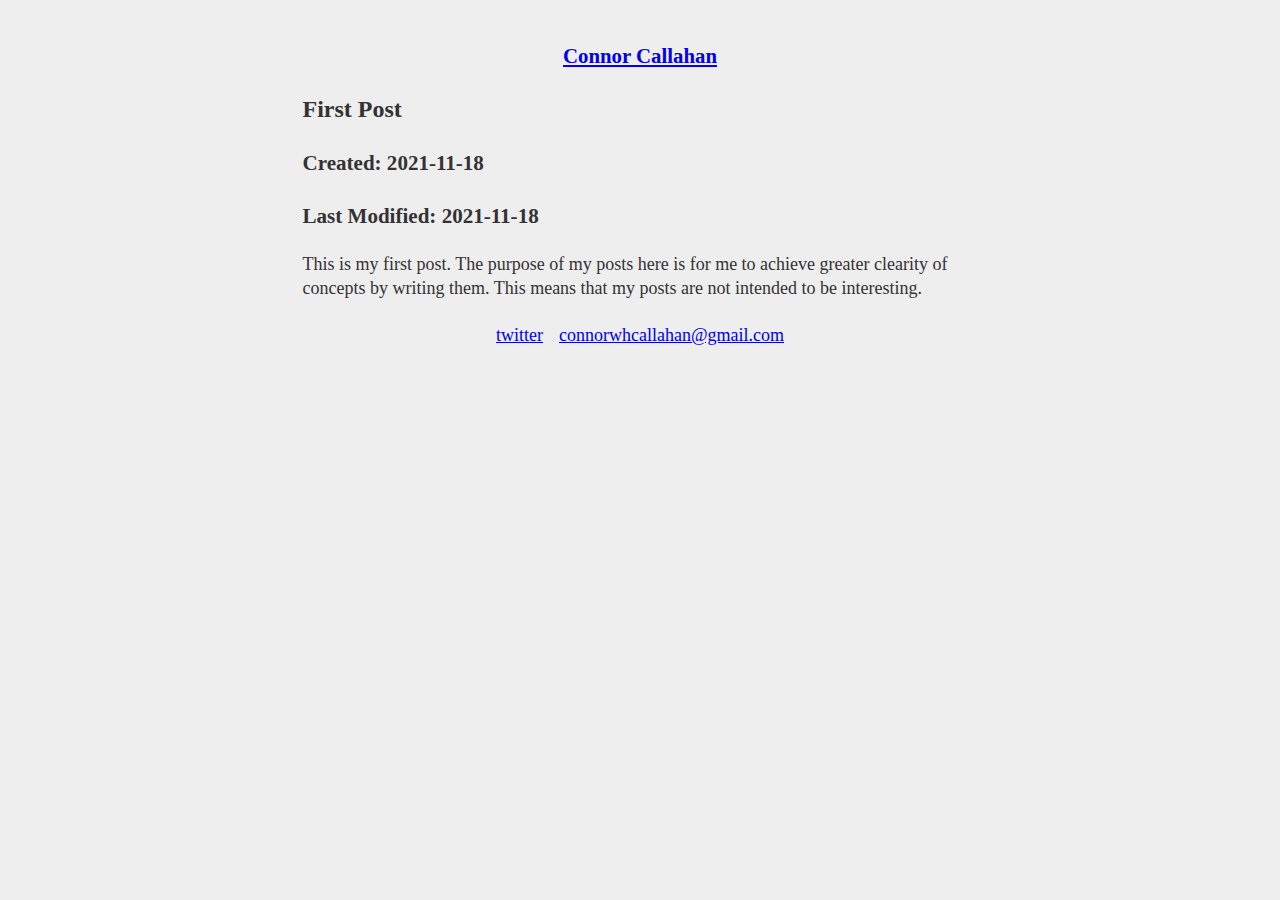
<file: first.html>
<!DOCTYPE html>
<html lang="en">

<head>
    <meta charset="UTF-8" />
    <meta http-equiv="X-UA-Compatible" content="IE=edge" />
    <meta name="viewport" content="width=device-width, initial-scale=1.0" />
    <title>Connor Callahan</title>
    <link rel="stylesheet" href="index.css" />
    <link rel="shortcut icon" href="Images/profile_pic.ico" />
    <!-- Global site tag (gtag.js) - Google Analytics -->
    <script async src="https://www.googletagmanager.com/gtag/js?id=G-M34F0V109N"></script>
    <script>
        window.dataLayer = window.dataLayer || [];

        function gtag() {
            dataLayer.push(arguments);
        }
        gtag("js", new Date());

        gtag("config", "G-M34F0V109N");
    </script>
</head>

<body>
    <nav>
        <a href="index.html">
            <h1>Connor Callahan</h1>
        </a>
    </nav>
    <section id="main-panel">
        <h2>First Post</h2>
        <section id="metadata">
            <h3>Created: 2021-11-18</h3>
            <h3>Last Modified: 2021-11-18</h3>
        </section>

        <section id="post-content">
            <p>
                This is my first post. The purpose of my posts here is for me to achieve greater clearity of concepts by writing them. This means that my posts are not intended to be interesting.
            </p>
        </section>
    </section>
    <footer>
        <p>
            <a target="_blank" href="https://twitter.com/cnnr_cllhn">twitter</a>
        </p>
        <p>
            <a target="_blank" href="mailto: connorwhcallahan@gmail.com">connorwhcallahan@gmail.com</a
        >
      </p>
    </footer>
  </body>
</html>
</file>
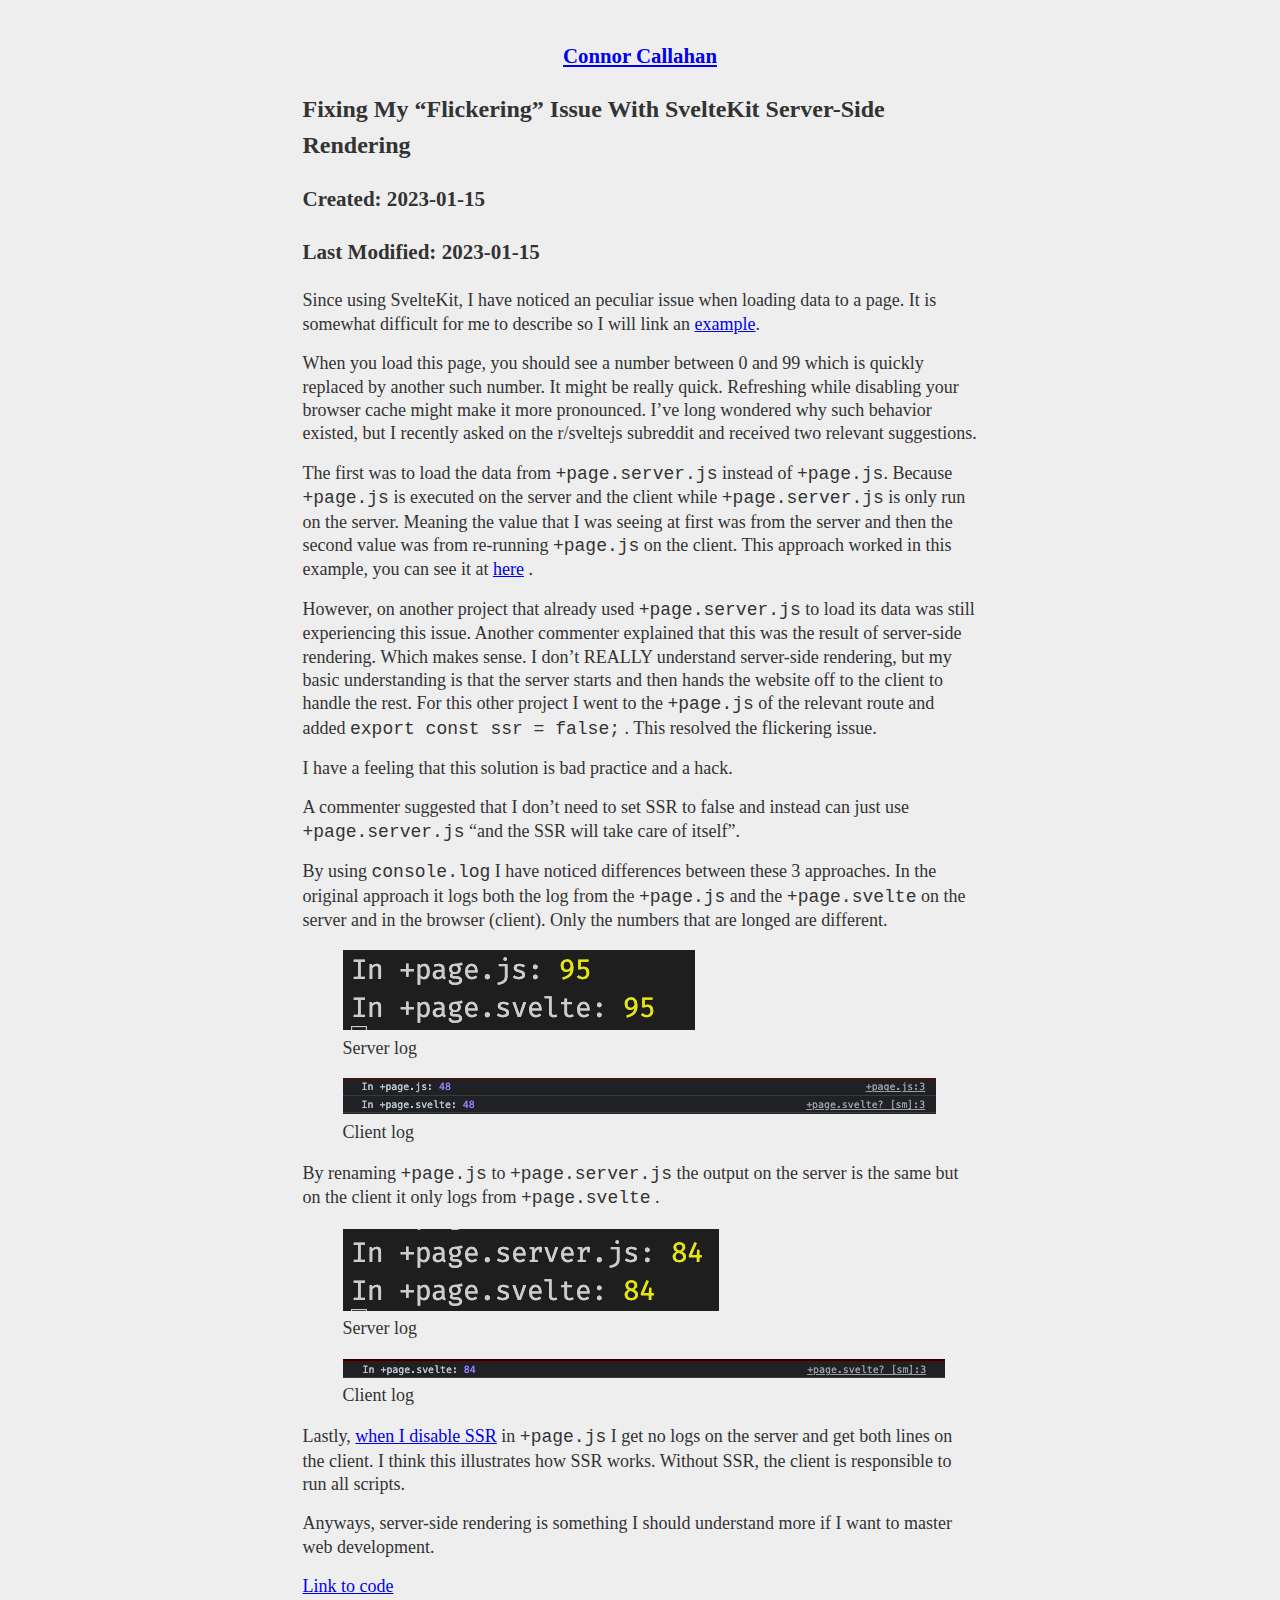
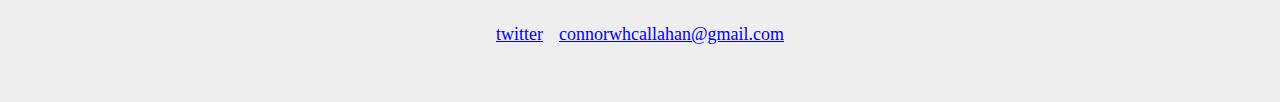
<file: sveltekit-flickering.html>
<!DOCTYPE html>
<html lang="en">
  <head>
    <meta charset="UTF-8" />
    <meta http-equiv="X-UA-Compatible" content="IE=edge" />
    <meta name="viewport" content="width=device-width, initial-scale=1.0" />
    <title>Connor Callahan</title>
    <link rel="stylesheet" href="index.css" />
    <link rel="shortcut icon" href="Images/profile_pic.ico" />
    <!-- Global site tag (gtag.js) - Google Analytics -->
    <script
      async
      src="https://www.googletagmanager.com/gtag/js?id=G-M34F0V109N"
    ></script>
    <script>
      window.dataLayer = window.dataLayer || [];

      function gtag() {
        dataLayer.push(arguments);
      }
      gtag("js", new Date());

      gtag("config", "G-M34F0V109N");
    </script>
  </head>

  <body>
    <nav>
      <a href="index.html">
        <h1>Connor Callahan</h1>
      </a>
    </nav>
    <section id="main-panel">
      <h2>Fixing My “Flickering” Issue With SvelteKit Server-Side Rendering</h2>
      <section id="metadata">
        <h3>Created: 2023-01-15</h3>
        <h3>Last Modified: 2023-01-15</h3>
      </section>

      <section id="post-content">
        <p>
          Since using SvelteKit, I have noticed an peculiar issue when loading
          data to a page. It is somewhat difficult for me to describe so I will
          link an
          <a
            target="_blank"
            href="https://test-sveltekit-flickering.vercel.app/original"
            >example</a
          >.
        </p>
        <p>
          When you load this page, you should see a number between 0 and 99
          which is quickly replaced by another such number. It might be really
          quick. Refreshing while disabling your browser cache might make it
          more pronounced. I&rsquo;ve long wondered why such behavior existed,
          but I recently asked on the r/sveltejs subreddit and received two
          relevant suggestions.
        </p>
        <p>
          The first was to load the data from
          <code>+page.server.js</code> instead of <code>+page.js</code>. Because
          <code>+page.js</code> is executed on the server and the client while
          <code>+page.server.js</code> is only run on the server. Meaning the
          value that I was seeing at first was from the server and then the
          second value was from re-running <code>+page.js</code> on the client.
          This approach worked in this example, you can see it at
          <a
            target="_blank"
            href="https://test-sveltekit-flickering.vercel.app/using-page-server-js"
            >here</a
          >
          .
        </p>
        <p>
          However, on another project that already used
          <code>+page.server.js</code> to load its data was still experiencing
          this issue. Another commenter explained that this was the result of
          server-side rendering. Which makes sense. I don&rsquo;t REALLY
          understand server-side rendering, but my basic understanding is that
          the server starts and then hands the website off to the client to
          handle the rest. For this other project I went to the
          <code>+page.js</code> of the relevant route and added
          <code>export const ssr = false;</code> . This resolved the flickering
          issue.
        </p>
        <p>I have a feeling that this solution is bad practice and a hack.</p>
        <p>
          A commenter suggested that I don&rsquo;t need to set SSR to false and
          instead can just use <code>+page.server.js</code> &ldquo;and the SSR
          will take care of itself&rdquo;.
        </p>
        <p>
          By using <code>console.log</code> I have noticed differences between
          these 3 approaches. In the original approach it logs both the log from
          the <code>+page.js</code> and the <code>+page.svelte</code> on the
          server and in the browser (client). Only the numbers that are longed
          are different.
        </p>
        <div>
          <div>
            <figure>
              <a href="Images/Screenshot_2023-01-13_at_4.29.02_PM.png"
                ><img
                  src="Images/Screenshot_2023-01-13_at_4.29.02_PM.png"
                  alt=""
              /></a>
              <figcaption>Server log</figcaption>
            </figure>
          </div>
          <div>
            <figure>
              <a href="Images/Screenshot_2023-01-13_at_4.28.48_PM.png"
                ><img
                  src="Images/Screenshot_2023-01-13_at_4.28.48_PM.png"
                  alt=""
              /></a>
              <figcaption>Client log</figcaption>
            </figure>
          </div>
        </div>
        <p>
          By renaming <code>+page.js</code> to <code>+page.server.js</code> the
          output on the server is the same but on the client it only logs from
          <code>+page.svelte</code> .
        </p>
        <div>
          <div>
            <figure>
              <a href="Images/Screenshot_2023-01-13_at_4.30.54_PM.png"
                ><img
                  src="Images/Screenshot_2023-01-13_at_4.30.54_PM.png"
                  alt=""
              /></a>
              <figcaption>Server log</figcaption>
            </figure>
          </div>
          <div>
            <figure>
              <a href="Images/Screenshot_2023-01-13_at_4.30.59_PM.png"
                ><img
                  src="Images/Screenshot_2023-01-13_at_4.30.59_PM.png"
                  alt=""
              /></a>
              <figcaption>Client log</figcaption>
            </figure>
          </div>
        </div>
        <p>
          Lastly,
          <a
            target="_blank"
            href="https://test-sveltekit-flickering.vercel.app/disabling-ssr"
            >when I disable SSR</a
          >
          in <code>+page.js</code> I get no logs on the server and get both
          lines on the client. I think this illustrates how SSR works. Without
          SSR, the client is responsible to run all scripts.
        </p>
        <p>
          Anyways, server-side rendering is something I should understand more
          if I want to master web development.
        </p>
        <p>
          <a href="https://github.com/cowhca/test-sveltekit-flickering"
            >Link to code</a
          >
        </p>
      </section>
    </section>
    <footer>
      <p>
        <a target="_blank" href="https://twitter.com/cnnr_cllhn">twitter</a>
      </p>
      <p>
        <a target="_blank" href="mailto: connorwhcallahan@gmail.com"
          >connorwhcallahan@gmail.com</a
        >
      </p>
    </footer>
  </body>
</html>
</file>
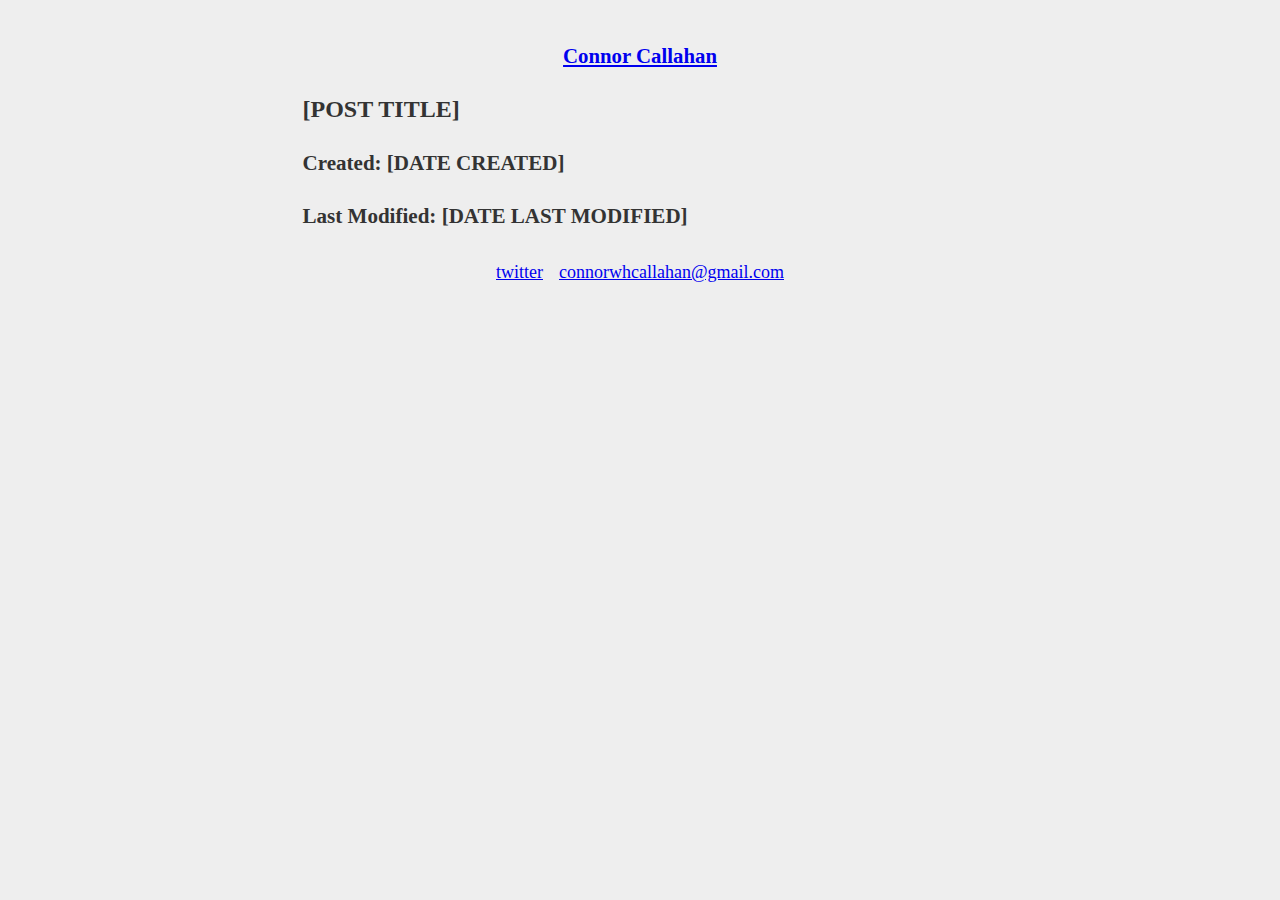
<file: template-post.html>
<!DOCTYPE html>
<html lang="en">

<head>
    <meta charset="UTF-8" />
    <meta http-equiv="X-UA-Compatible" content="IE=edge" />
    <meta name="viewport" content="width=device-width, initial-scale=1.0" />
    <title>Connor Callahan</title>
    <link rel="stylesheet" href="index.css" />
    <link rel="shortcut icon" href="Images/profile_pic.ico" />
    <!-- Global site tag (gtag.js) - Google Analytics -->
    <script async src="https://www.googletagmanager.com/gtag/js?id=G-M34F0V109N"></script>
    <script>
        window.dataLayer = window.dataLayer || [];

        function gtag() {
            dataLayer.push(arguments);
        }
        gtag("js", new Date());

        gtag("config", "G-M34F0V109N");
    </script>
</head>

<body>
    <nav>
        <a href="index.html">
            <h1>Connor Callahan</h1>
        </a>
    </nav>
    <section id="main-panel">
        <h2>[POST TITLE]</h2>
        <section id="metadata">
            <h3>Created: [DATE CREATED]</h3>
            <h3>Last Modified: [DATE LAST MODIFIED]</h3>
        </section>

        <section id="post-content">
            <!-- INSERT POST CONTENT HERE -->
        </section>
    </section>
    <footer>
        <p>
            <a target="_blank" href="https://twitter.com/cnnr_cllhn">twitter</a>
        </p>
        <p>
            <a target="_blank" href="mailto: connorwhcallahan@gmail.com">connorwhcallahan@gmail.com</a
        >
      </p>
    </footer>
  </body>
</html>
</file>
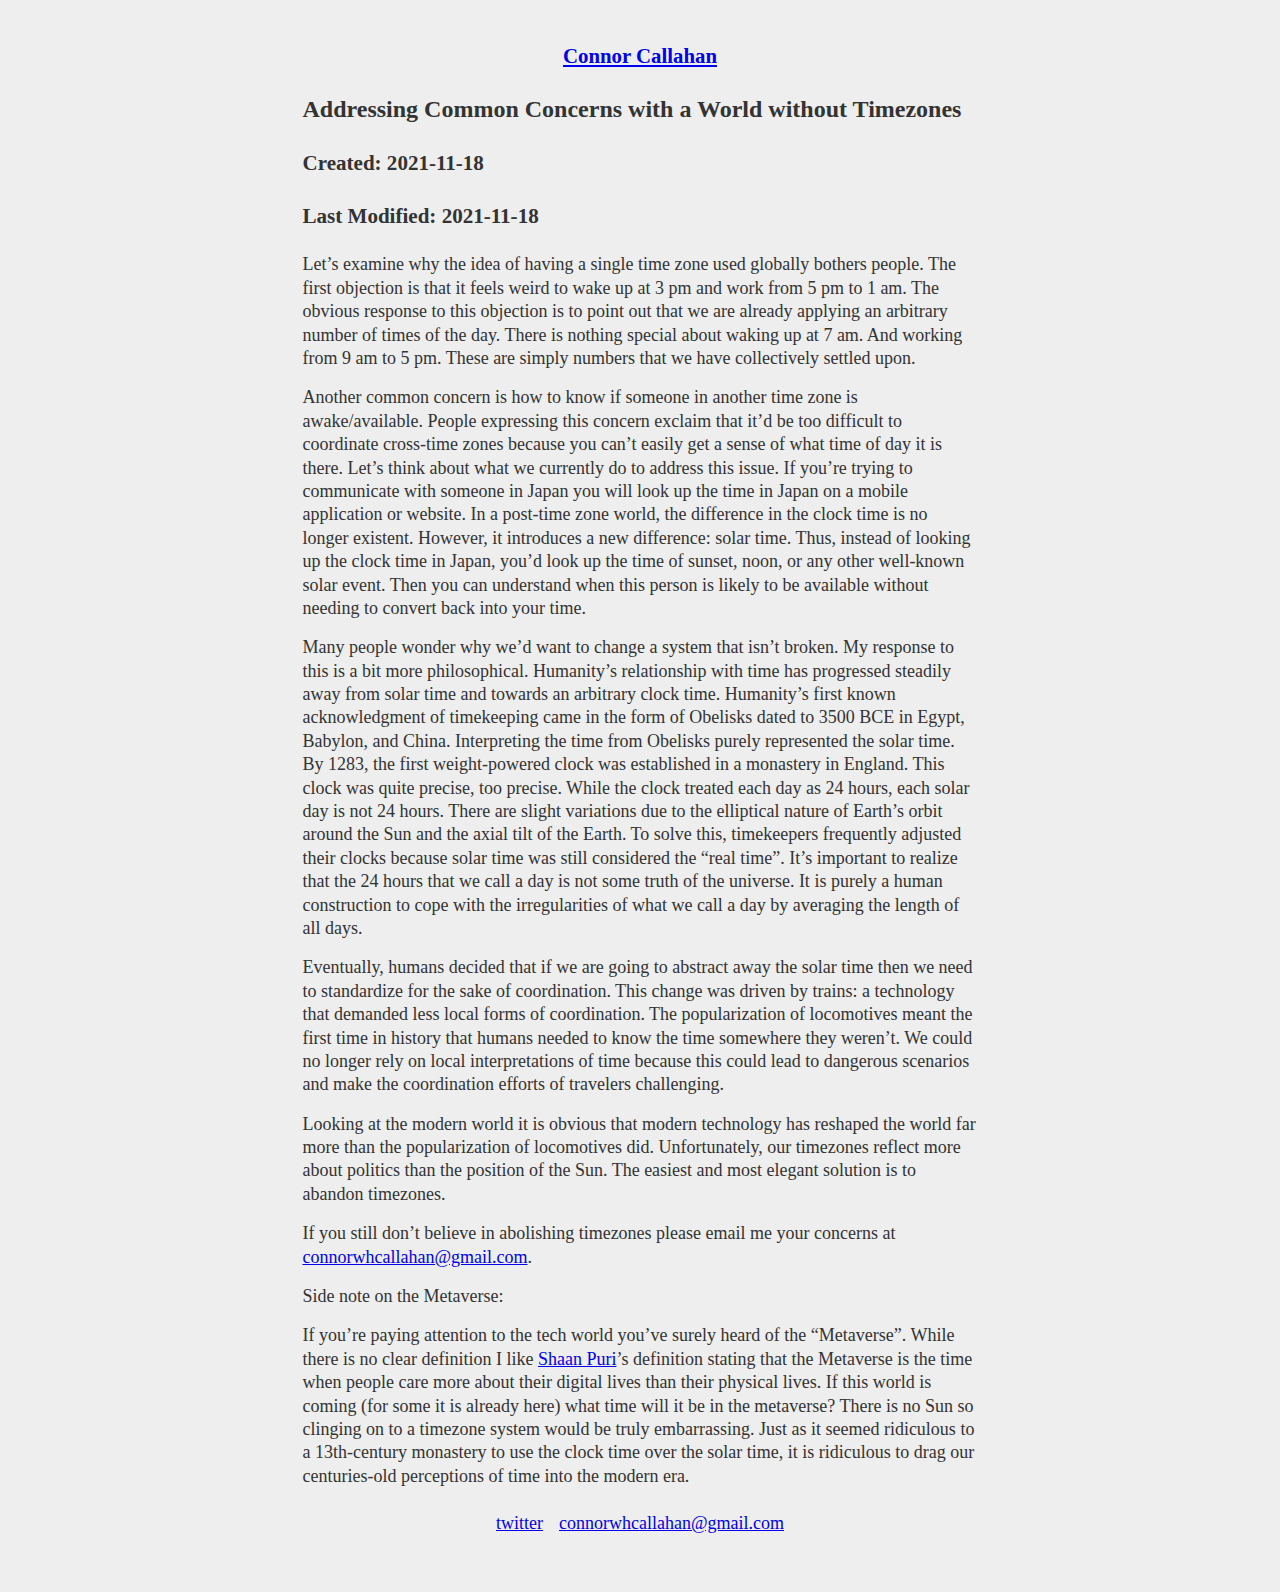
<file: timezones.html>
<!DOCTYPE html>
<html lang="en">

<head>
    <meta charset="UTF-8" />
    <meta http-equiv="X-UA-Compatible" content="IE=edge" />
    <meta name="viewport" content="width=device-width, initial-scale=1.0" />
    <title>Connor Callahan</title>
    <link rel="stylesheet" href="index.css" />
    <link rel="shortcut icon" href="Images/profile_pic.ico" />
    <!-- Global site tag (gtag.js) - Google Analytics -->
    <script async src="https://www.googletagmanager.com/gtag/js?id=G-M34F0V109N"></script>
    <script>
        window.dataLayer = window.dataLayer || [];

        function gtag() {
            dataLayer.push(arguments);
        }
        gtag("js", new Date());

        gtag("config", "G-M34F0V109N");
    </script>
</head>

<body>
    <nav>
        <a href="index.html">
            <h1>Connor Callahan</h1>
        </a>
    </nav>
    <section id="main-panel">
        <h2>Addressing Common Concerns with a World without Timezones</h2>
        <section id="metadata">
            <h3>Created: 2021-11-18</h3>
            <h3>Last Modified: 2021-11-18</h3>
        </section>

        <section id="post-content">
            <p class="c1 c4">
                <span class="c0">Let&rsquo;s examine why the idea of having a single time zone used
            globally bothers people. The first objection is that it feels weird
            to wake up at 3 pm and work from 5 pm to 1 am. The obvious response
            to this objection is to point out that we are already applying an
            arbitrary number of times of the day. There is nothing special about
            waking up at 7 am. And working from 9 am to 5 pm. These are simply
            numbers that we have collectively settled upon.</span
          >
        </p>
        <p class="c1 c4">
          <span class="c0"
            >Another common concern is how to know if someone in another time
            zone is awake/available. People expressing this concern exclaim that
            it&rsquo;d be too difficult to coordinate cross-time zones because
            you can&rsquo;t easily get a sense of what time of day it is there.
            Let&rsquo;s think about what we currently do to address this issue.
            If you&rsquo;re trying to communicate with someone in Japan you will
            look up the time in Japan on a mobile application or website. In a
            post-time zone world, the difference in the clock time is no longer
            existent. However, it introduces a new difference: solar time. Thus,
            instead of looking up the clock time in Japan, you&rsquo;d look up
            the time of sunset, noon, or any other well-known solar event. Then
            you can understand when this person is likely to be available
            without needing to convert back into your time.</span
          >
        </p>
        <p class="c1 c4">
          <span class="c0"
            >Many people wonder why we&rsquo;d want to change a system that
            isn&rsquo;t broken. My response to this is a bit more philosophical.
            Humanity&rsquo;s relationship with time has progressed steadily away
            from solar time and towards an arbitrary clock time.
            Humanity&rsquo;s first known acknowledgment of timekeeping came in
            the form of Obelisks dated to 3500 BCE in Egypt, Babylon, and China.
            Interpreting the time from Obelisks purely represented the solar
            time. By 1283, the first weight-powered clock was established in a
            monastery in England. This clock was quite precise, too precise.
            While the clock treated each day as 24 hours, each solar day is not
            24 hours. There are slight variations due to the elliptical nature
            of Earth&rsquo;s orbit around the Sun and the axial tilt of the
            Earth. To solve this, timekeepers frequently adjusted their clocks
            because solar time was still considered the &ldquo;real time&rdquo;.
            It&rsquo;s important to realize that the 24 hours that we call a day
            is not some truth of the universe. It is purely a human construction
            to cope with the irregularities of what we call a day by averaging
            the length of all days.</span
          >
        </p>
        <p class="c1 c4">
          <span class="c0"
            >Eventually, humans decided that if we are going to abstract away
            the solar time then we need to standardize for the sake of
            coordination. This change was driven by trains: a technology that
            demanded less local forms of coordination. The popularization of
            locomotives meant the first time in history that humans needed to
            know the time somewhere they weren&rsquo;t. We could no longer rely
            on local interpretations of time because this could lead to
            dangerous scenarios and make the coordination efforts of travelers
            challenging.</span
          >
        </p>
        <p class="c1 c4">
          <span class="c0"
            >Looking at the modern world it is obvious that modern technology
            has reshaped the world far more than the popularization of
            locomotives did. Unfortunately, our timezones reflect more about
            politics than the position of the Sun. The easiest and most elegant
            solution is to abandon timezones.</span
          >
        </p>
        <p class="c1 c2 c4"><span class="c0"></span></p>
            <p class="c1">
                <span>If you still don&rsquo;t believe in abolishing timezones please
            email me your concerns at </span
          ><a target="_blank" href="mailto: connorwhcallahan@gmail.com"
            >connorwhcallahan@gmail.com</a
          ><span class="c0">.</span>
            </p>
            <p class="c1 c2"><span class="c0"></span></p>
            <p class="c1"><span class="c0">Side note on the Metaverse:</span></p>
            <p class="c1">
                <span>If you&rsquo;re paying attention to the tech world you&rsquo;ve
            surely heard of the &ldquo;Metaverse&rdquo;. While there is no clear
            definition I like </span
          ><span class="c7"
            ><a
              target="_blank"
              href="https://www.google.com/url?q=https://twitter.com/ShaanVP/status/1454151237650112512&amp;sa=D&amp;source=editors&amp;ust=1637285253731000&amp;usg=AOvVaw1zsLFEvMN4DKEnyoQGhPMk"
              >Shaan Puri</a
            ></span
          ><span class="c0"
            >&rsquo;s definition stating that the Metaverse is the time when
            people care more about their digital lives than their physical
            lives. If this world is coming (for some it is already here) what
            time will it be in the metaverse? There is no Sun so clinging on to
            a timezone system would be truly embarrassing. Just as it seemed
            ridiculous to a 13th-century monastery to use the clock time over
            the solar time, it is ridiculous to drag our centuries-old
            perceptions of time into the modern era.</span
          >
        </p>
      </section>
    </section>
    <footer>
      <p>
        <a target="_blank" href="https://twitter.com/cnnr_cllhn">twitter</a>
      </p>
      <p>
        <a target="_blank" href="mailto: connorwhcallahan@gmail.com"
          >connorwhcallahan@gmail.com</a
        >
      </p>
    </footer>
  </body>
</html>
</file>
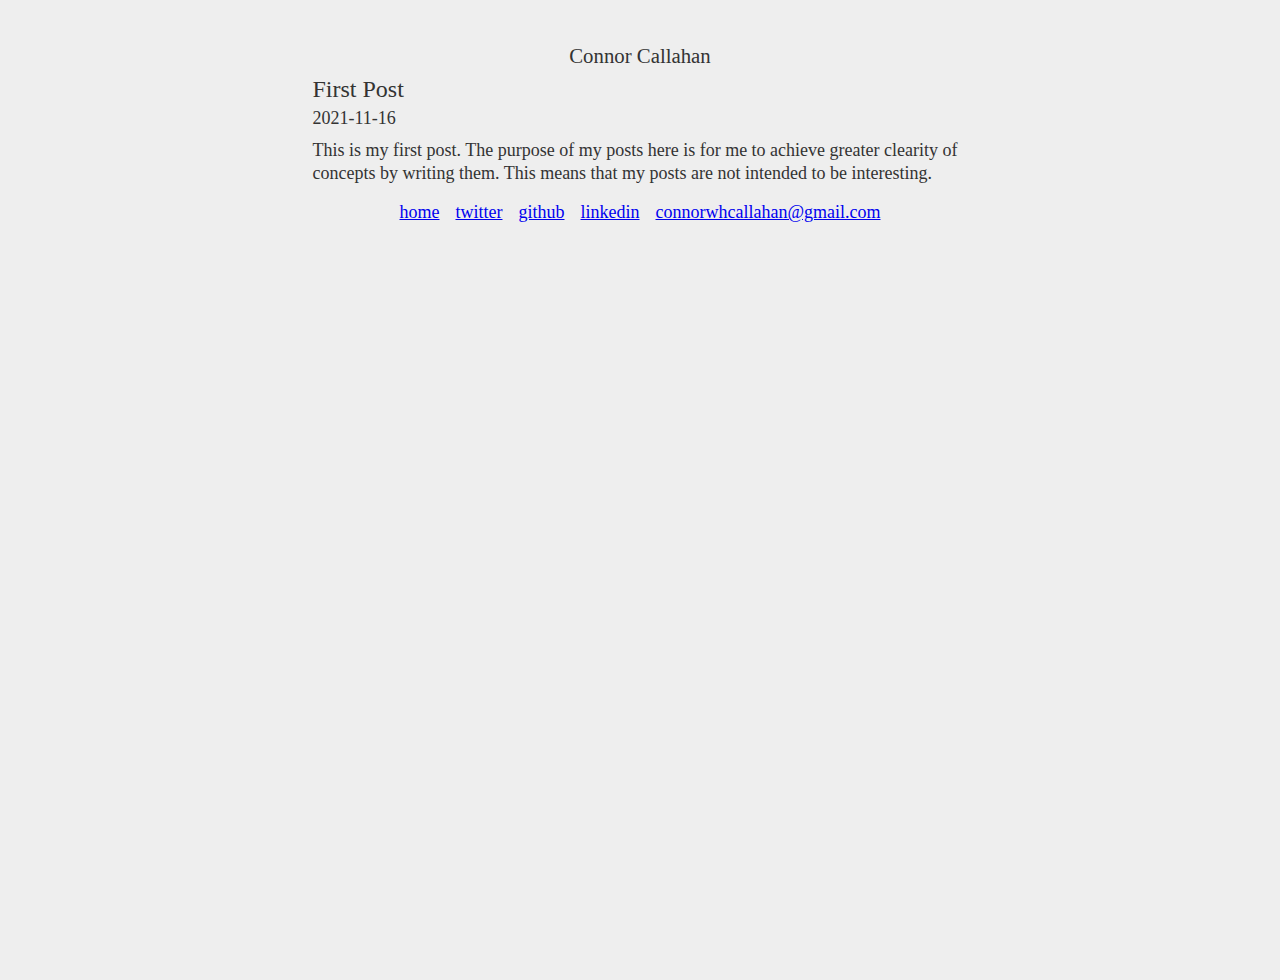
<file: posts/first.html>
<!DOCTYPE html>
<html lang="en">
  <head>
    <meta charset="UTF-8" />
    <meta http-equiv="X-UA-Compatible" content="IE=edge" />
    <meta name="viewport" content="width=device-width, initial-scale=1.0" />
    <meta name="description" content="My First Post" />
    <title>My First Post</title>
    <link rel="stylesheet" href="/reset.css" />
    <link rel="stylesheet" href="/index.css" />
    <link rel="shortcut icon" href="/images/profile_pic.ico" />
    <!-- Global site tag (gtag.js) - Google Analytics -->
    <script
      async
      src="https://www.googletagmanager.com/gtag/js?id=G-M34F0V109N"
    ></script>
    <script>
      window.dataLayer = window.dataLayer || [];

      function gtag() {
        dataLayer.push(arguments);
      }
      gtag("js", new Date());

      gtag("config", "G-M34F0V109N");
    </script>
  </head>

  <body>
    <nav>
      <h1>
        <a id="nav-link" href="/">Connor Callahan</a>
      </h1>
    </nav>
    <main id="main-panel">
      <h2>First Post</h2>
      <section id="metadata">
        <time datetime="2021-11-16">2021-11-16</time>
      </section>

      <section id="post-content">
        <p>
          This is my first post. The purpose of my posts here is for me to
          achieve greater clearity of concepts by writing them. This means that
          my posts are not intended to be interesting.
        </p>
      </section>
    </main>
    <footer>
      <a href="/">home</a>
      <a target="_blank" href="https://twitter.com/cnnr_cllhn">twitter</a>
      <a target="_blank" href="https://github.com/cowhca">github</a>
      <a
        target="_blank"
        href="https://www.linkedin.com/in/connor-callahan-1b69a9173/"
        >linkedin</a
      >
      <a target="_blank" href="mailto: connorwhcallahan@gmail.com"
        >connorwhcallahan@gmail.com</a
      >
    </footer>
  </body>
</html>
</file>
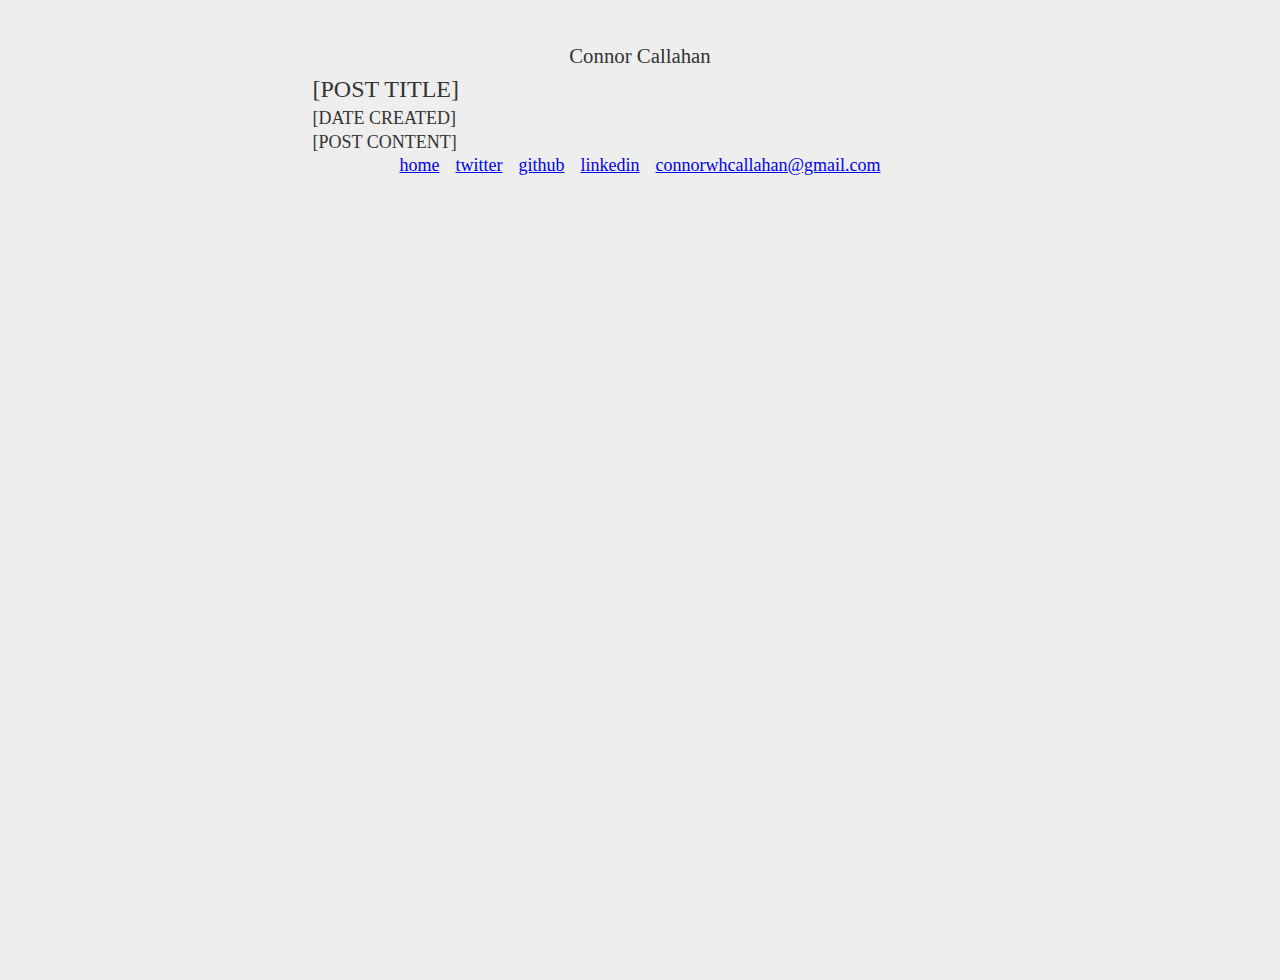
<file: posts/template-post.html>
<!DOCTYPE html>
<html lang="en">
  <head>
    <meta charset="UTF-8" />
    <meta http-equiv="X-UA-Compatible" content="IE=edge" />
    <meta name="viewport" content="width=device-width, initial-scale=1.0" />
    <meta
      name="description"
      content="[DESCRIPTION OF THE PAGE THAT SHOULD APPEAR ON SERP]"
    />
    <title>[POST TITLE]</title>
    <link rel="stylesheet" href="/reset.css" />
    <link rel="stylesheet" href="/index.css" />
    <link rel="shortcut icon" href="/images/profile_pic.ico" />
    <!-- Global site tag (gtag.js) - Google Analytics -->
    <script
      async
      src="https://www.googletagmanager.com/gtag/js?id=G-M34F0V109N"
    ></script>
    <script>
      window.dataLayer = window.dataLayer || [];

      function gtag() {
        dataLayer.push(arguments);
      }
      gtag("js", new Date());

      gtag("config", "G-M34F0V109N");
    </script>
  </head>

  <body>
    <nav>
      <h1>
        <a id="nav-link" href="/">Connor Callahan</a>
      </h1>
    </nav>
    <main id="main-panel">
      <h2>[POST TITLE]</h2>
      <section id="metadata">
        <time datetime="[DATE CREATED]">[DATE CREATED]</time>
      </section>

      <section id="post-content">[POST CONTENT]</section>
    </main>
    <footer>
      <a href="/">home</a>
      <a target="_blank" href="https://twitter.com/cnnr_cllhn">twitter</a>
      <a target="_blank" href="https://github.com/cowhca">github</a>
      <a
        target="_blank"
        href="https://www.linkedin.com/in/connor-callahan-1b69a9173/"
        >linkedin</a
      >
      <a target="_blank" href="mailto: connorwhcallahan@gmail.com"
        >connorwhcallahan@gmail.com</a
      >
    </footer>
  </body>
</html>
</file>
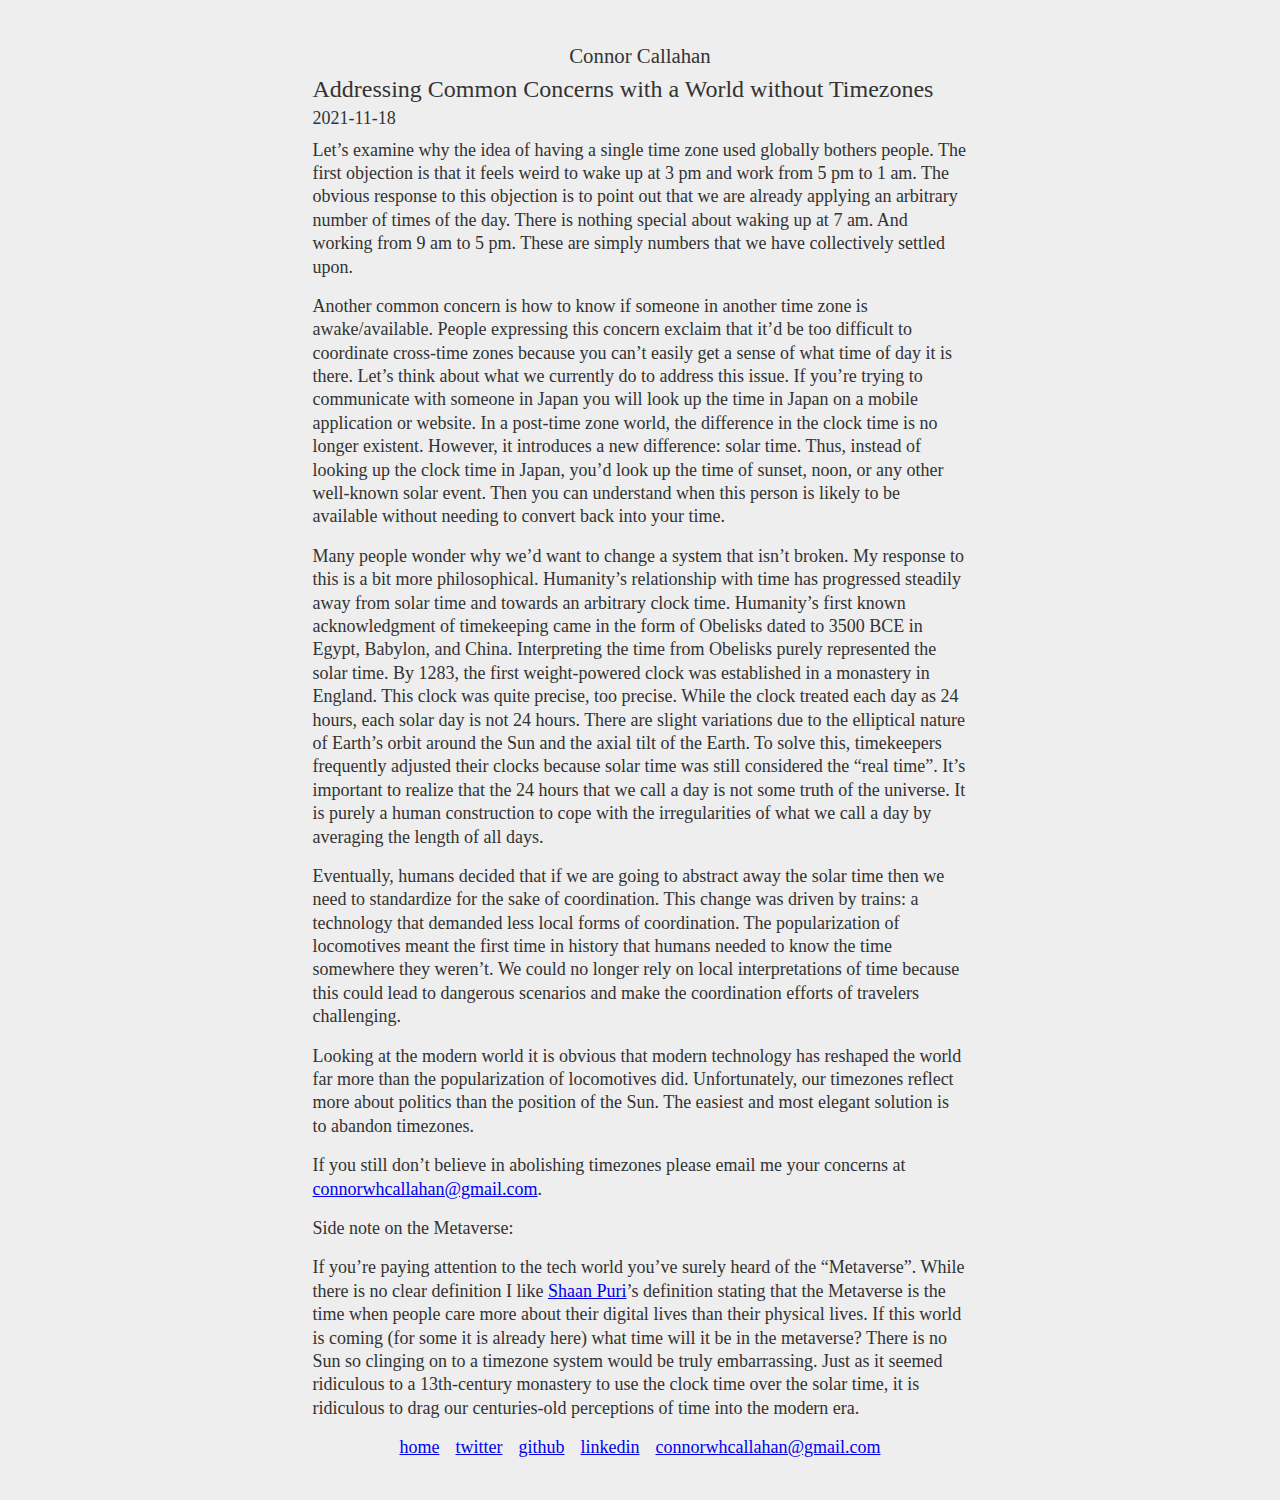
<file: posts/timezones.html>
<!DOCTYPE html>
<html lang="en">
  <head>
    <meta charset="UTF-8" />
    <meta http-equiv="X-UA-Compatible" content="IE=edge" />
    <meta name="viewport" content="width=device-width, initial-scale=1.0" />
    <meta
      name="description"
      content="Timezones might be the worst thing to ever have been created! They're probably fine though."
    />
    <title>Timezones Might be Bad</title>
    <link rel="stylesheet" href="/reset.css" />
    <link rel="stylesheet" href="/index.css" />
    <link rel="shortcut icon" href="/images/profile_pic.ico" />
    <!-- Global site tag (gtag.js) - Google Analytics -->
    <script
      async
      src="https://www.googletagmanager.com/gtag/js?id=G-M34F0V109N"
    ></script>
    <script>
      window.dataLayer = window.dataLayer || [];

      function gtag() {
        dataLayer.push(arguments);
      }
      gtag("js", new Date());

      gtag("config", "G-M34F0V109N");
    </script>
  </head>

  <body>
    <nav>
      <h1>
        <a id="nav-link" href="/">Connor Callahan</a>
      </h1>
    </nav>
    <main id="main-panel">
      <h2>Addressing Common Concerns with a World without Timezones</h2>
      <section id="metadata">
        <time datetime="2021-11-18">2021-11-18</time>
      </section>

      <section id="post-content">
        <p class="c1 c4">
          <span class="c0"
            >Let&rsquo;s examine why the idea of having a single time zone used
            globally bothers people. The first objection is that it feels weird
            to wake up at 3 pm and work from 5 pm to 1 am. The obvious response
            to this objection is to point out that we are already applying an
            arbitrary number of times of the day. There is nothing special about
            waking up at 7 am. And working from 9 am to 5 pm. These are simply
            numbers that we have collectively settled upon.</span
          >
        </p>
        <p class="c1 c4">
          <span class="c0"
            >Another common concern is how to know if someone in another time
            zone is awake/available. People expressing this concern exclaim that
            it&rsquo;d be too difficult to coordinate cross-time zones because
            you can&rsquo;t easily get a sense of what time of day it is there.
            Let&rsquo;s think about what we currently do to address this issue.
            If you&rsquo;re trying to communicate with someone in Japan you will
            look up the time in Japan on a mobile application or website. In a
            post-time zone world, the difference in the clock time is no longer
            existent. However, it introduces a new difference: solar time. Thus,
            instead of looking up the clock time in Japan, you&rsquo;d look up
            the time of sunset, noon, or any other well-known solar event. Then
            you can understand when this person is likely to be available
            without needing to convert back into your time.</span
          >
        </p>
        <p class="c1 c4">
          <span class="c0"
            >Many people wonder why we&rsquo;d want to change a system that
            isn&rsquo;t broken. My response to this is a bit more philosophical.
            Humanity&rsquo;s relationship with time has progressed steadily away
            from solar time and towards an arbitrary clock time.
            Humanity&rsquo;s first known acknowledgment of timekeeping came in
            the form of Obelisks dated to 3500 BCE in Egypt, Babylon, and China.
            Interpreting the time from Obelisks purely represented the solar
            time. By 1283, the first weight-powered clock was established in a
            monastery in England. This clock was quite precise, too precise.
            While the clock treated each day as 24 hours, each solar day is not
            24 hours. There are slight variations due to the elliptical nature
            of Earth&rsquo;s orbit around the Sun and the axial tilt of the
            Earth. To solve this, timekeepers frequently adjusted their clocks
            because solar time was still considered the &ldquo;real time&rdquo;.
            It&rsquo;s important to realize that the 24 hours that we call a day
            is not some truth of the universe. It is purely a human construction
            to cope with the irregularities of what we call a day by averaging
            the length of all days.</span
          >
        </p>
        <p class="c1 c4">
          <span class="c0"
            >Eventually, humans decided that if we are going to abstract away
            the solar time then we need to standardize for the sake of
            coordination. This change was driven by trains: a technology that
            demanded less local forms of coordination. The popularization of
            locomotives meant the first time in history that humans needed to
            know the time somewhere they weren&rsquo;t. We could no longer rely
            on local interpretations of time because this could lead to
            dangerous scenarios and make the coordination efforts of travelers
            challenging.</span
          >
        </p>
        <p class="c1 c4">
          <span class="c0"
            >Looking at the modern world it is obvious that modern technology
            has reshaped the world far more than the popularization of
            locomotives did. Unfortunately, our timezones reflect more about
            politics than the position of the Sun. The easiest and most elegant
            solution is to abandon timezones.</span
          >
        </p>
        <p class="c1 c2 c4"><span class="c0"></span></p>
        <p class="c1">
          <span
            >If you still don&rsquo;t believe in abolishing timezones please
            email me your concerns at </span
          ><a target="_blank" href="mailto: connorwhcallahan@gmail.com"
            >connorwhcallahan@gmail.com</a
          ><span class="c0">.</span>
        </p>
        <p class="c1 c2"><span class="c0"></span></p>
        <p class="c1"><span class="c0">Side note on the Metaverse:</span></p>
        <p class="c1">
          <span
            >If you&rsquo;re paying attention to the tech world you&rsquo;ve
            surely heard of the &ldquo;Metaverse&rdquo;. While there is no clear
            definition I like </span
          ><span class="c7"
            ><a
              target="_blank"
              href="https://www.google.com/url?q=https://twitter.com/ShaanVP/status/1454151237650112512&amp;sa=D&amp;source=editors&amp;ust=1637285253731000&amp;usg=AOvVaw1zsLFEvMN4DKEnyoQGhPMk"
              >Shaan Puri</a
            ></span
          ><span class="c0"
            >&rsquo;s definition stating that the Metaverse is the time when
            people care more about their digital lives than their physical
            lives. If this world is coming (for some it is already here) what
            time will it be in the metaverse? There is no Sun so clinging on to
            a timezone system would be truly embarrassing. Just as it seemed
            ridiculous to a 13th-century monastery to use the clock time over
            the solar time, it is ridiculous to drag our centuries-old
            perceptions of time into the modern era.</span
          >
        </p>
      </section>
    </main>
    <footer>
      <a href="/">home</a>
      <a target="_blank" href="https://twitter.com/cnnr_cllhn">twitter</a>
      <a target="_blank" href="https://github.com/cowhca">github</a>
      <a
        target="_blank"
        href="https://www.linkedin.com/in/connor-callahan-1b69a9173/"
        >linkedin</a
      >
      <a target="_blank" href="mailto: connorwhcallahan@gmail.com"
        >connorwhcallahan@gmail.com</a
      >
    </footer>
  </body>
</html>
</file>
<file: index.css>
:root {
  --text-color: #333;
  --background-color: #eee;
}
* {
  /* outline: solid; */
}

body {
  margin: 40px auto;
  max-width: 75ch;
  line-height: 1.3;
  color: var(--text-color);
  padding: 2em 1em;
  padding: 0 10px;
  font-family: Georgia;
  font-size: 18px;
  background-color: var(--background-color);
}

h1 {
  font-size: 1.3rem;
}

#title {
  font-weight: bold;
}

h2 {
  font-size: 1.5rem;
}

h1,
h2,
h3 {
  line-height: 1.5;
}

p {
  margin: 0.5rem 0 1rem 0;
}
nav {
  text-align: center;
}

#nav-link {
  text-decoration: none;
  color: var(--text-color);
}

.section-header {
  text-align: center;
}

#goals {
  /* width: 100%; */
  margin: auto;
  font-size: 0.9rem;
  text-align: center;
}

th,
td {
  padding: 0.2rem;
  border: 1px solid;
}

footer {
  display: flex;
  flex-wrap: wrap;
  gap: 1rem;
  justify-content: center;
}
</file>
